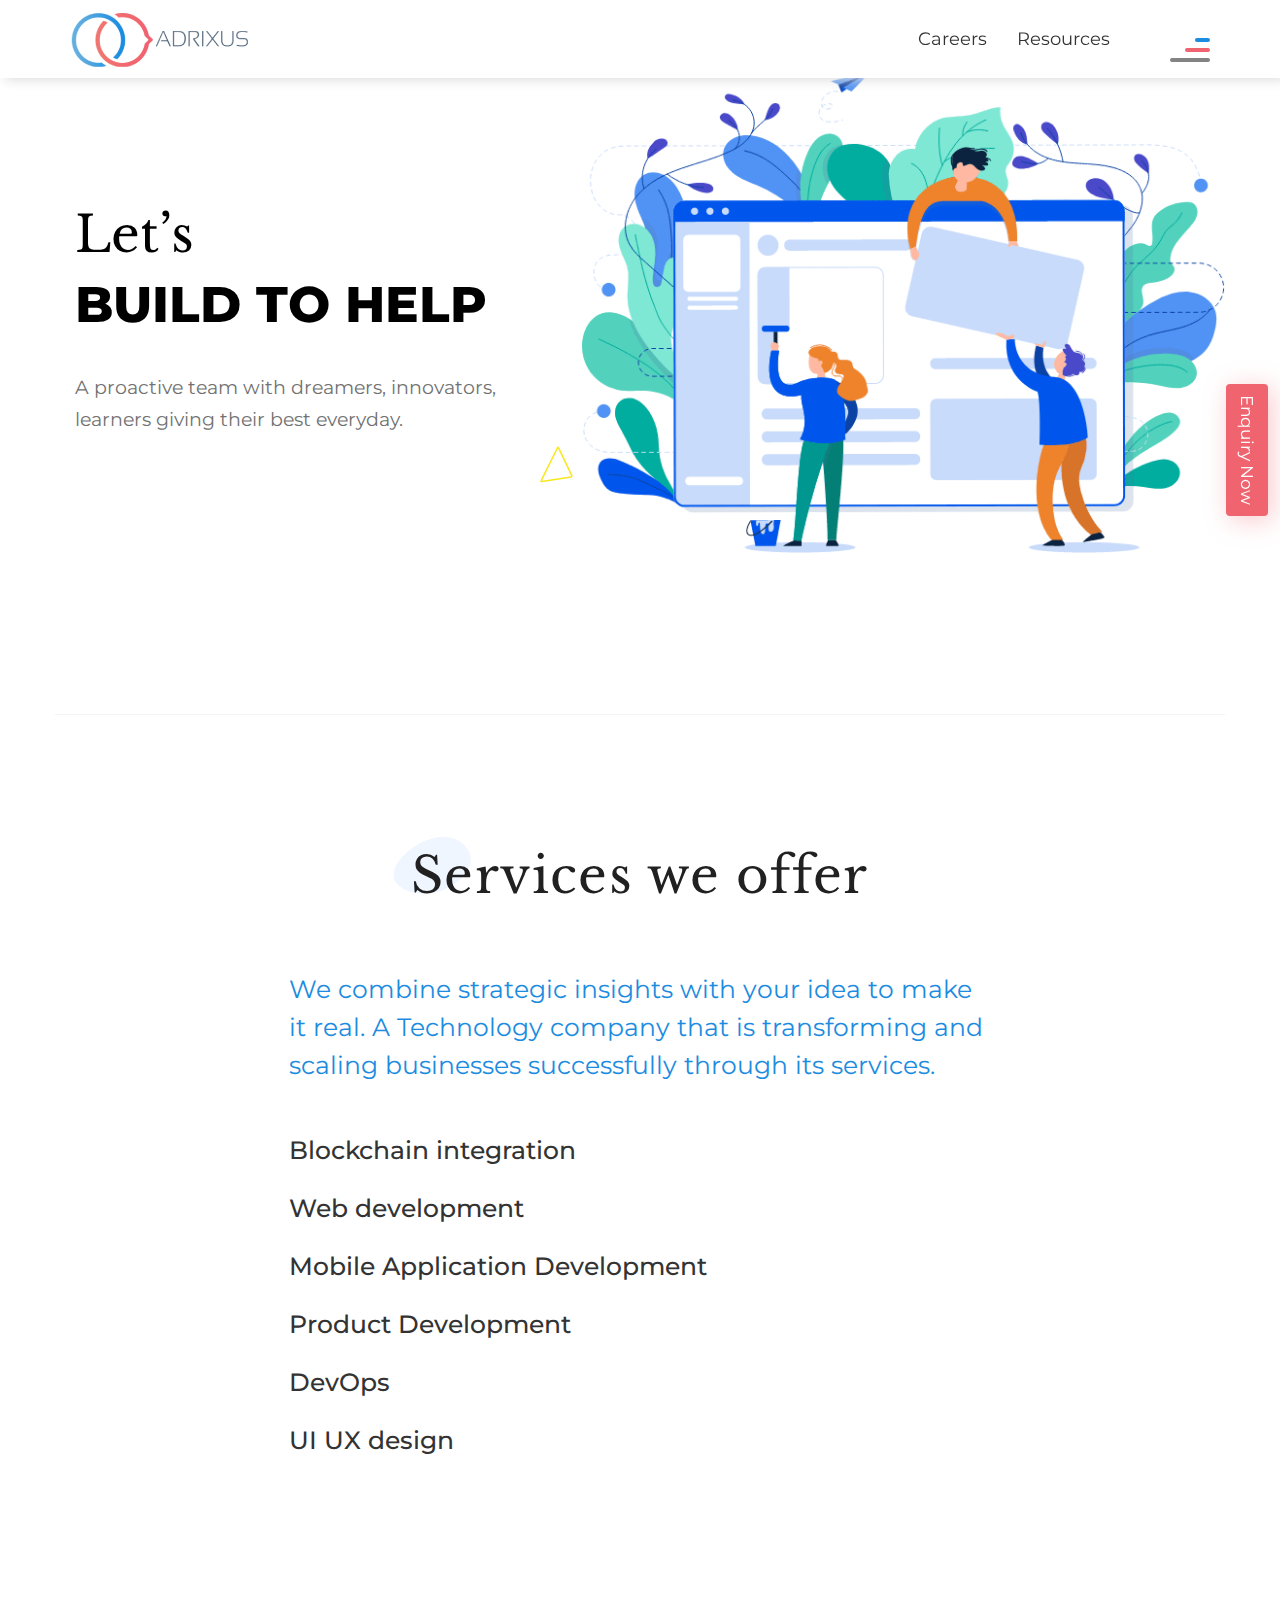
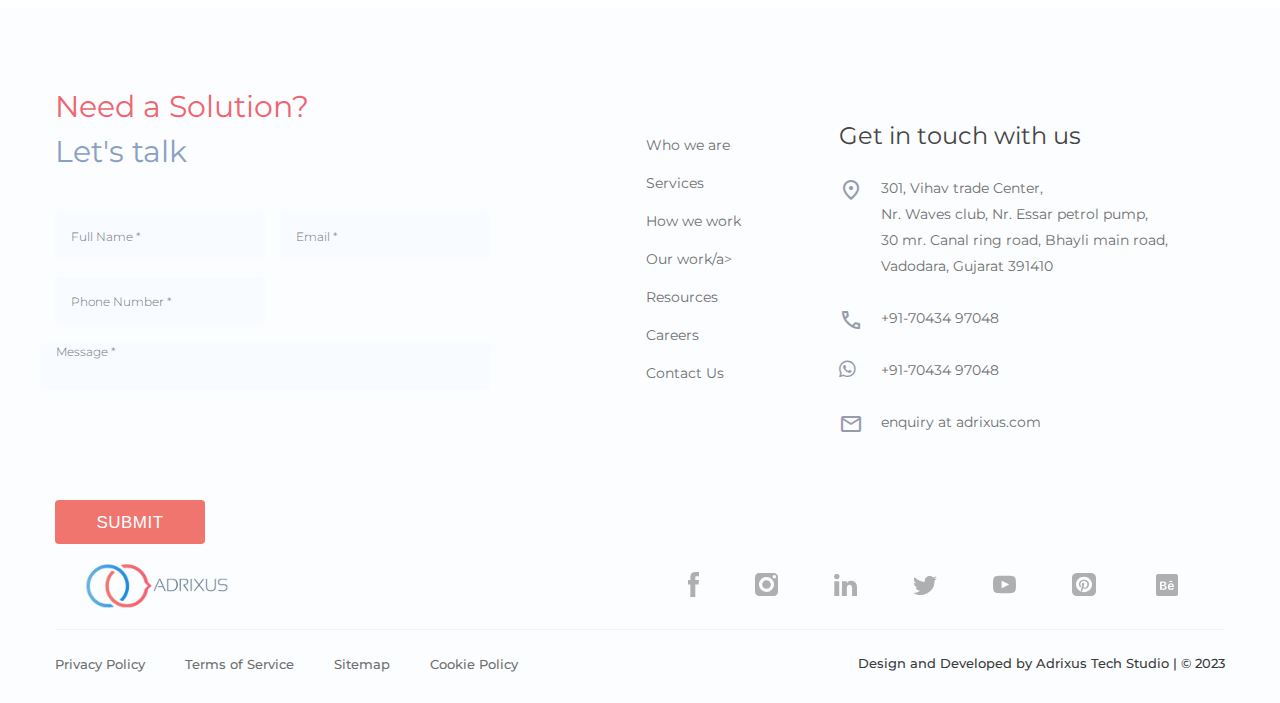
<file: index.html>
<!DOCTYPE html>
<html lang="en">

<head>
    <meta charset="UTF-8">
    <meta name="viewport" content="width=device-width, initial-scale=1.0">
    <title>Adrixus</title>

    <!-- Adrixus Icon -->
    <link rel="Icon" href="images/favicon.ico">

    <!-- CSS File -->
    <link rel="stylesheet" href="style.css">

    <!-- Responsive CSS File -->
    <link rel="stylesheet" href="responsive.css">

    <!-- Google Fonts -->
    <link rel="preconnect" href="https://fonts.googleapis.com">
    <link rel="preconnect" href="https://fonts.gstatic.com" crossorigin>
    <link
        href="https://fonts.googleapis.com/css2?family=Libre+Baskerville:ital,wght@0,400;0,700;1,400&family=Montserrat:ital,wght@0,300;0,400;0,500;0,600;0,700;0,800;0,900;1,300;1,400;1,500;1,600;1,700;1,800&family=Poppins:ital,wght@0,400;0,500;0,600;0,700;0,800;1,500;1,600&display=swap"
        rel="stylesheet">

    <!-- Fonts Google -->
    <link rel="stylesheet" href="https://fonts.googleapis.com/css2?family=Material+Symbols+Outlined:opsz,wght,FILL,GRAD@48,400,1,0" />

    <link rel="stylesheet" href="https://cdnjs.cloudflare.com/ajax/libs/font-awesome/6.4.0/css/all.min.css">

</head>

<body>

    <!-- Header -->
    <header class="header sticky">
        <div class="container">
            <div class="row">
                <div class="logo">
                    <a href="https://adrixus.com/" title="Adrixus" class="logoTag">
                        <img src="images/logo.png" alt="Adrixus">
                    </a>
                </div>
                <div class="header-right">
                    <div class="right-nav">
                        <div class="nav-menu">
                            <ul class="full-nav">
                                <li><a href="https://adrixus.com/careers"
                                        class="frontmanuItem webshowmobhide">Careers</a></li>
                                <li><a href="https://adrixus.com/resources"
                                        class="frontmanuItem webshowmobhide">Resources</a></li>
                            </ul>
                        </div>
                        <nav class="main-navigation">
                            <ul class="pullLeft">
                                <li class="pullLeft">
                                    <div class="menuToggel">
                                        <div class="stick stick-1 close"></div>
                                        <div class="stick stick-2 close"></div>
                                        <div class="stick stick-3 close"></div>
                                    </div>
                                </li>
                            </ul>
                        </nav>
                    </div>
                </div>
            </div>
        </div>
    </header>

    <!-- main Banner Section -->
    <section class="main-banner">
        <!-- <div class="banner-svg">
            <img src="images/image (13).svg" alt="banner-svg" width="1206" height="1195">
        </div> -->
        <div class="container">
            <div class="row">
                <div class="banner-content">
                    <h1><span>Let’s</span>BUILD TO HELP</h1>
                    <p>A proactive team with dreamers, innovators, learners giving their best everyday.</p>
                    <div class="svg">
                        <img src="images/image (2).svg" alt="">
                    </div>
                </div>
                <div class="banner-img">
                    <img src="images/Home_banner_illustrations.png" alt="">
                </div>
            </div>
        </div>
    </section>

    <!-- Service Section -->
    <section class="service-section">
        <div class="container border-top">
            <div class="row">
                <div class="service-offering">
                    <h3><img width="130" src="images/image (1).svg" alt="">Services we offer</h3>
                    <h4>We combine strategic insights with your idea to make it real. A Technology company that is transforming and scaling businesses successfully through its services.</h4>
                    <ul>
                        <li class="service-list">
                            <h2><a href="#">Blockchain integration <span></span></a></h2>
                        </li>
                        <li class="service-list">
                            <h2><a href="#">Web development <span></span></a></h2>
                        </li>
                        <li class="service-list">
                            <h2><a href="#">Mobile Application Development <span></span></a></h2>
                        </li>
                        <li class="service-list">
                            <h2><a href="#">Product Development <span></span></a></h2>
                        </li>
                        <li class="service-list">
                            <h2><a href="#">DevOps <span></span></a></h2>
                        </li>
                        <li class="service-list">
                            <h2><a href="#">UI UX design <span></span></a></h2>
                        </li>
                    </ul>
                </div>
            </div>
        </div>
    </section>

    <!-- Footer Section -->
    <footer class="footer">
        <div class="container">
            <div class="row">
                <div class="contact-form">
                    <h2>Need a Solution?</h2>
                    <h3>Let's talk</h3>
                    <div class="form">
                        <form action="">
                            <div class="form-main">
                                <ul>
                                    <li class="half-li">
                                        <div class="text-box">
                                            <input type="text" class="txt" placeholder="Full Name *" title="Please enter name" name="fname">
                                        </div>
                                    </li>
                                    <li class="half-li">
                                        <div class="text-box">
                                            <input type="text" class="txt" name="email" placeholder="Email *" title="Please enter eamil">
                                        </div>
                                    </li>
                                    <li class="half-li">
                                        <div class="full-text-box">
                                            <input type="text" class="txt" name="phone" title="Please enter phone number" placeholder="Phone Number *">
                                        </div>
                                    </li>
                                    <li class="full-li">
                                        <div class="full-text-box">
                                            <textarea name="message" class="txt" title="Please enter message" placeholder="Message *"></textarea>
                                        </div>
                                    </li>
                                    <li class="full-li">
                                        <div class="full-text-box" data-sitekey="6Ld--LIUAAAAAGmFeasrQIeMFqalPZm0YwT6webB">
                                            <div style="width: 304px; height: 78px;">
                                                <div>
                                                    <iframe title="reCAPTCHA" src="https://www.google.com/recaptcha/api2/anchor?ar=1&amp;k=6Ld--LIUAAAAAGmFeasrQIeMFqalPZm0YwT6webB&amp;co=aHR0cHM6Ly9hZHJpeHVzLmNvbTo0NDM.&amp;hl=en&amp;v=pCoGBhjs9s8EhFOHJFe8cqis&amp;size=normal&amp;cb=g2v942oewno4" width="304" height="78" role="presentation" name="a-8v0tgrywqtg" frameborder="0" scrolling="no" sandbox="allow-forms allow-popups allow-same-origin allow-scripts allow-top-navigation allow-modals allow-popups-to-escape-sandbox">

                                                    </iframe>
                                                </div>
                                                <textarea id="g-recaptcha-response" name="g-recaptcha-response" class="g-recaptcha-response" style="width: 250px; height: 40px; border: 1px solid rgb(193, 193, 193); margin: 10px 25px; padding: 0px; resize: none; display: none;">
                                                </textarea>
                                            </div>
                                            <iframe style="display: none;"></iframe>
                                        </div>
                                    </li>
                                    <li class="half-li">
                                        <div class="text-box">
                                            <input type="submit" class="footer-btn" value="submit" name="submit">
                                        </div>
                                    </li>
                                </ul>
                            </div>
                        </form>
                    </div>
                </div>
                <div class="footer-navbar">
                    <ul>
                        <li>
                            <a href="#">Who we are</a>
                        </li>
                        <li>
                            <a href="#">Services</a>
                        </li>
                        <li>
                            <a href="#">How we work</a>
                        </li>
                        <li>
                            <a href="#">Our work/a>
                        </li>
                        <li>
                            <a href="#">Resources</a>
                        </li>
                        <li>
                            <a href="#">Careers</a>
                        </li>
                        <li>
                            <a href="#">Contact Us</a>
                        </li>
                    </ul>
                </div>
                <div class="footer-contact-info">
                    <h4>Get in touch with us</h4>
                    <div class="coninfo">
                        <span class="material-symbols-outlined icon">location_on</span>
                        <p class="fontMerriweather">301, Vihav trade Center, <br>
                            Nr. Waves club, Nr. Essar petrol pump, <br>
                            30 mr. Canal ring road, Bhayli main road, <br>
                            Vadodara, Gujarat 391410</p>
                    </div>
                    <div class="coninfo">
                        <span class="material-symbols-outlined icon">call</span>
                        <p class="fontMerriweather"><a href="tel:+91-7043497048">+91-70434 97048</a></p>
                    </div>
                    <div class="coninfo">
                        <span><i class="fa-brands fa-whatsapp icon"></i></span>
                        <p class="fontMerriweather"><a href="#">+91-70434 97048</a></p>
                    </div>
                    <div class="coninfo">
                        <span class="material-symbols-outlined icon">mail</span>
                        <p class="fontMerriweather"><a href="#">enquiry at adrixus.com</a></p>
                    </div>
                </div>
            </div>
            <div class="row">
                <div class="footer-logo">
                    <div class="logo">
                        <img src="images/logo.png" alt="">
                    </div>
                </div>
                <div class="social-links">
                    <ul>
                        <li><a href="3"><img src="images/image (3).svg" alt=""></a></li>
                        <li><a href="3"><img src="images/image (4).svg" alt=""></a></li>
                        <li><a href="3"><img src="images/image (5).svg" alt=""></a></li>
                        <li><a href="3"><img src="images/image (6).svg" alt=""></a></li>
                        <li><a href="3"><img src="images/image (7).svg" alt=""></a></li>
                        <li><a href="3"><img src="images/image (8).svg" alt=""></a></li>
                        <li><a href="3"><img src="images/image (9).svg" alt=""></a></li>
                    </ul>
                </div>
            </div>
            <div class="row border-top">
                <div class="copy-right-menu">
                    <ul>
                        <li><a href="#">Privacy Policy</a></li>
                        <li><a href="#">Terms of Service</a></li>
                        <li><a href="#">Sitemap</a></li>
                        <li><a href="#">Cookie Policy</a></li>
                    </ul>
                </div>
                <div class="copy-right-text">
                    <p>Design and Developed by <a href="#">Adrixus Tech Studio</a> | © 2023</p>
                </div>
            </div>
        </div>
    </footer>

    <!-- Enquiry Box -->
    <section class="enquiry-btn">
        <div class="enquiry-inner">
            <a href="#" class="enquiry-btn-main">Enquiry Now</a>
        </div>
    </section>

</body>

</html>
</file>
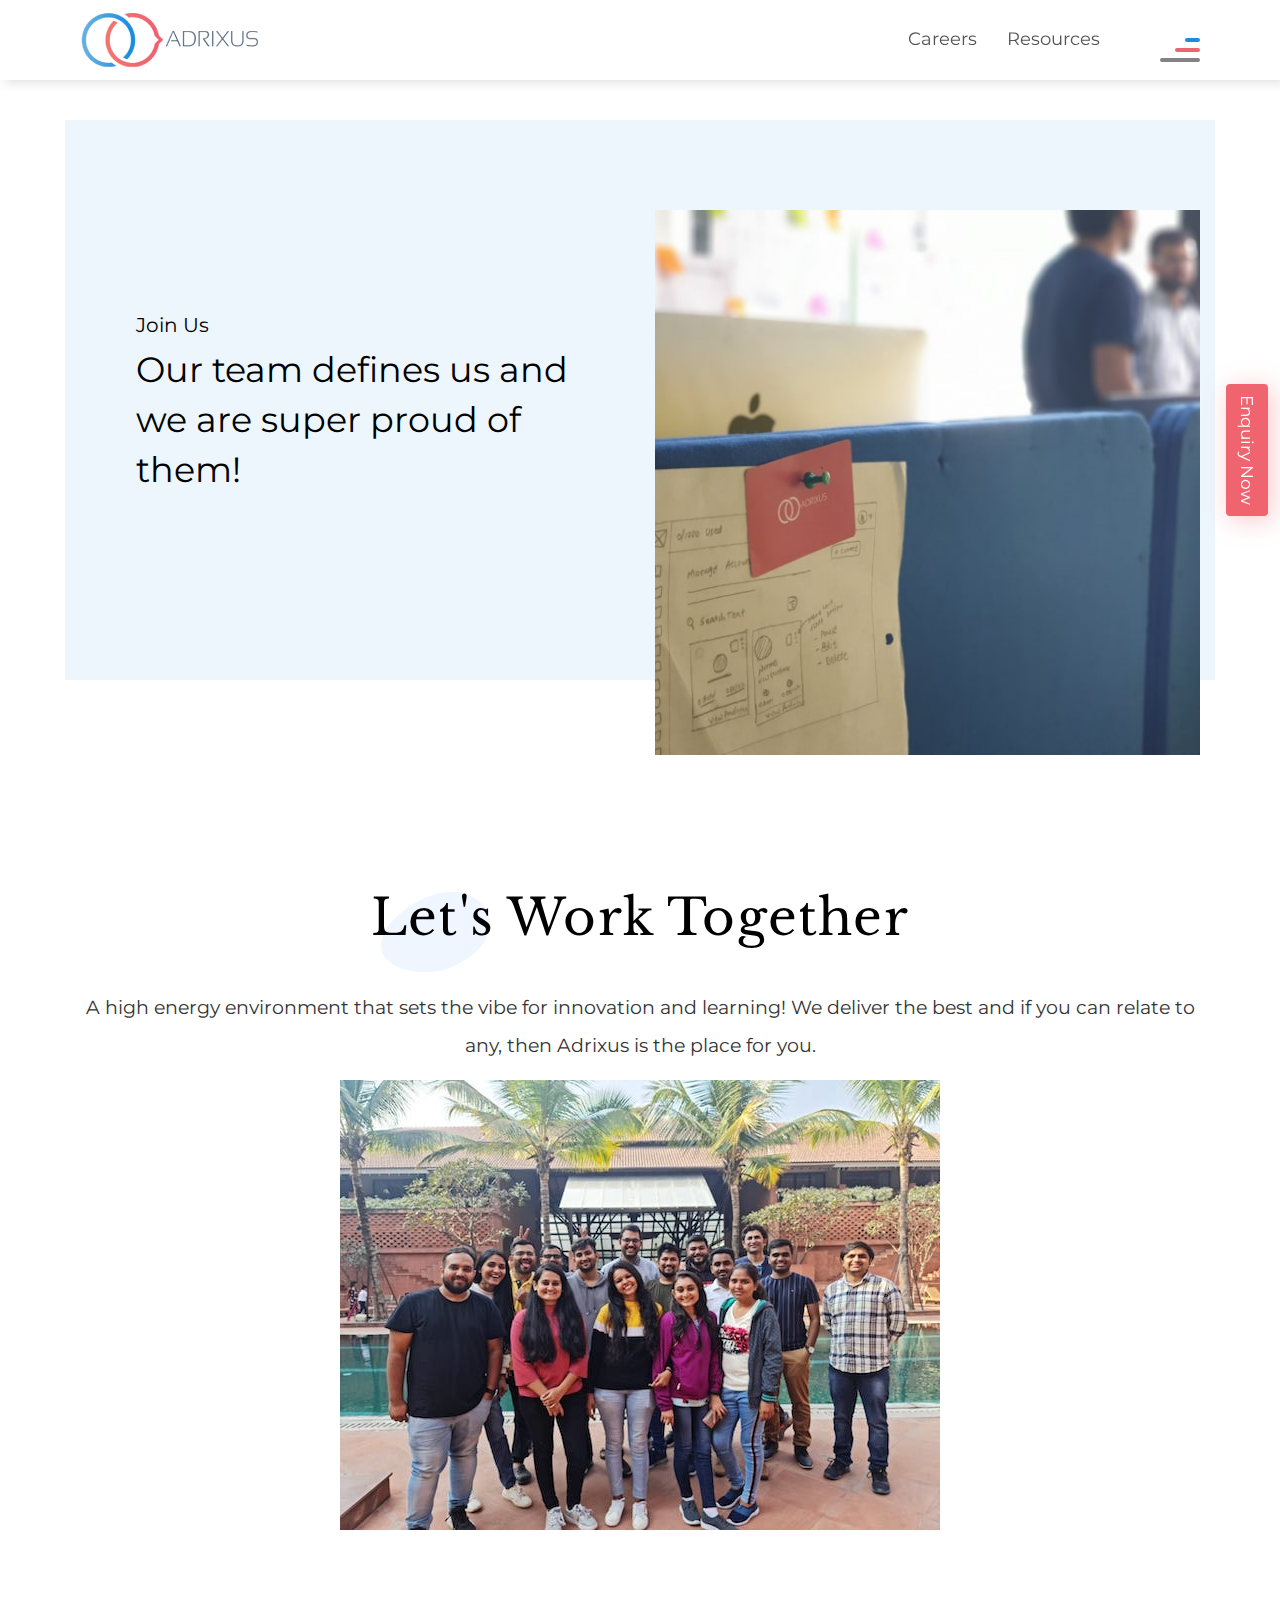
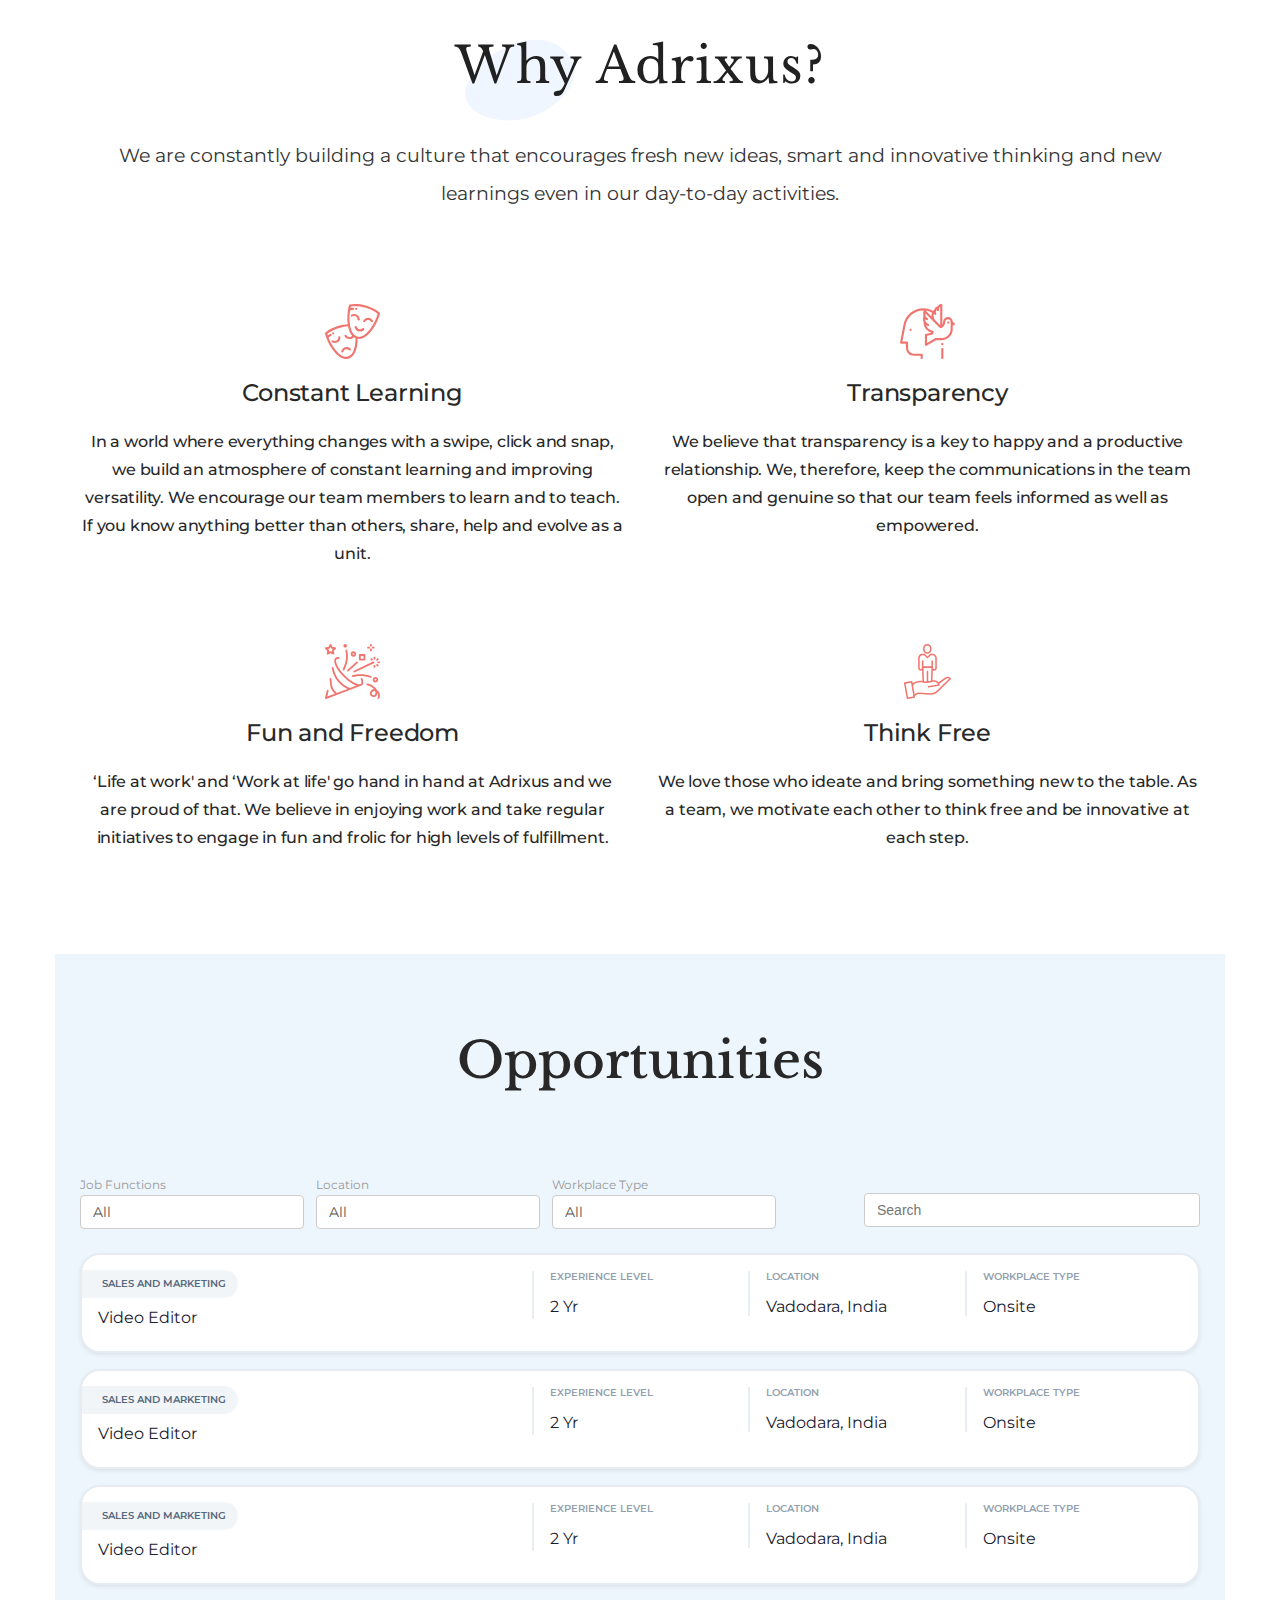
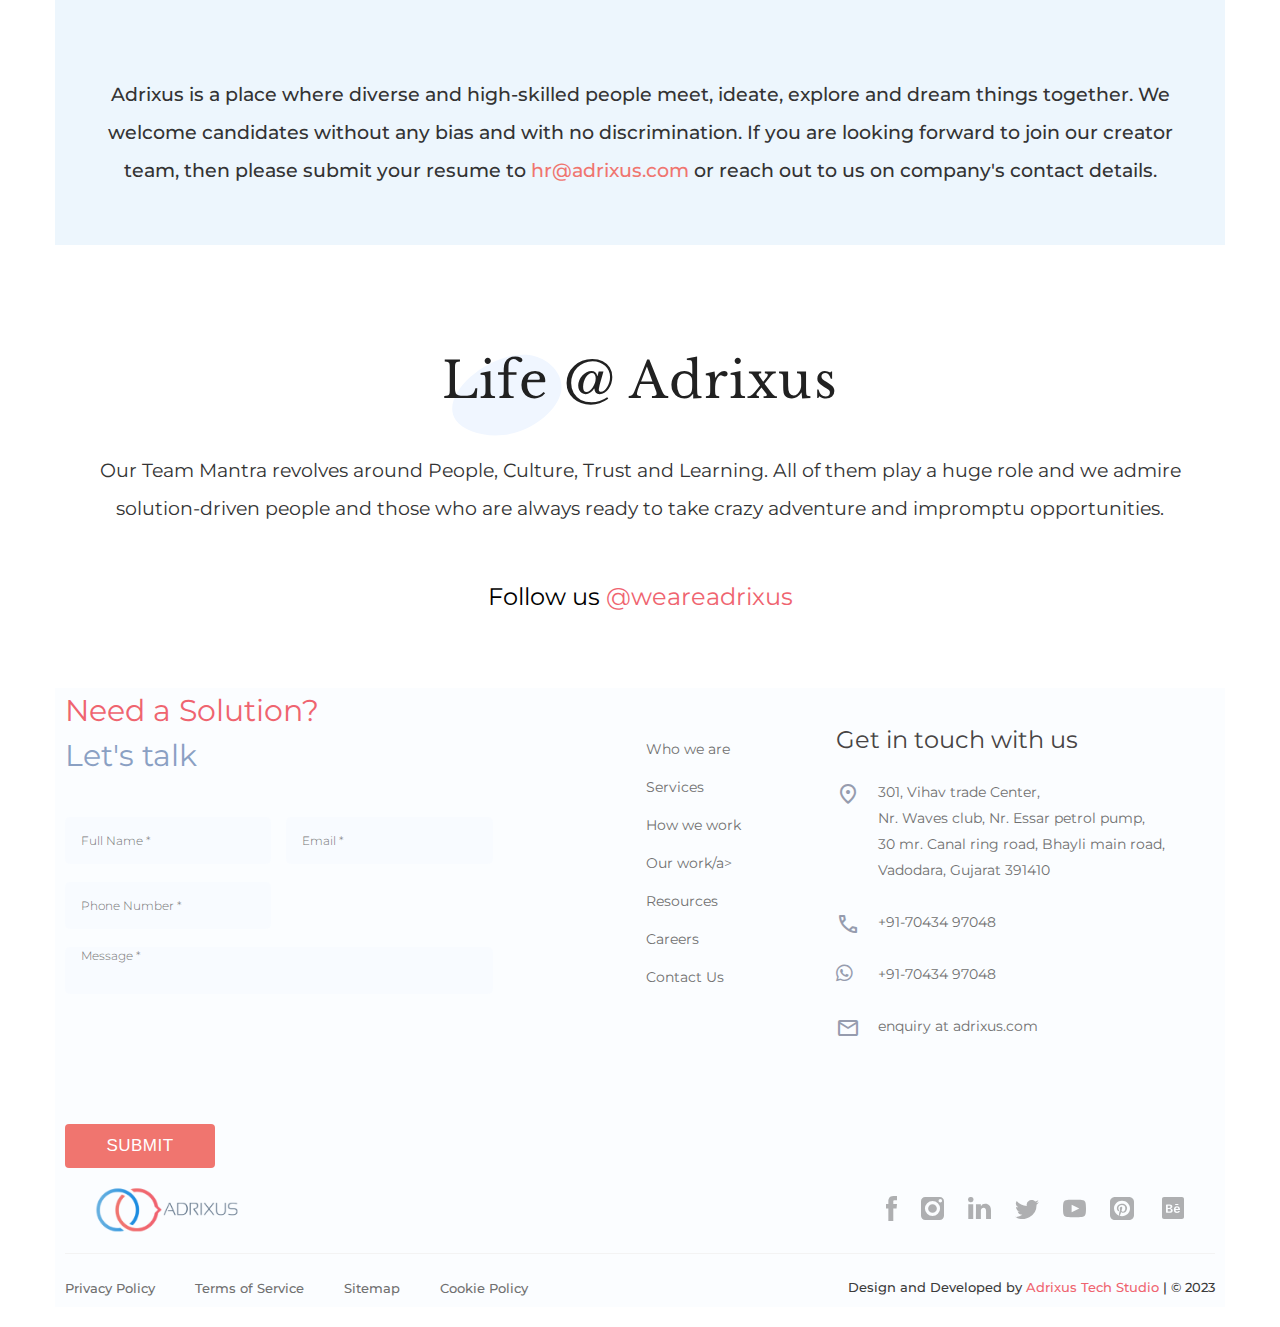
<file: career-index.html>
<!DOCTYPE html>
<html lang="en">

<head>
    <meta charset="UTF-8">
    <meta name="viewport" content="width=device-width, initial-scale=1.0">
    <title>Career - Adrixus</title>

    <!-- Adrixus Icon -->
    <link rel="Icon" href="images/favicon.ico">

    <!-- CSS File -->
    <link rel="stylesheet" href="career-style.css">

    <!-- Responsive CSS File -->
    <link rel="stylesheet" href="responsive.css">

    <!-- Google Fonts -->
    <link rel="preconnect" href="https://fonts.googleapis.com">
    <link rel="preconnect" href="https://fonts.gstatic.com" crossorigin>
    <link
        href="https://fonts.googleapis.com/css2?family=Libre+Baskerville:ital,wght@0,400;0,700;1,400&family=Montserrat:ital,wght@0,300;0,400;0,500;0,600;0,700;0,800;0,900;1,300;1,400;1,500;1,600;1,700;1,800&family=Poppins:ital,wght@0,400;0,500;0,600;0,700;0,800;1,500;1,600&display=swap"
        rel="stylesheet">

    <!-- Fonts Google -->
    <link rel="stylesheet"
        href="https://fonts.googleapis.com/css2?family=Material+Symbols+Outlined:opsz,wght,FILL,GRAD@48,400,1,0" />

    <link rel="stylesheet" href="https://cdnjs.cloudflare.com/ajax/libs/font-awesome/6.4.0/css/all.min.css">

</head>

<body>

    <!-- Header -->
    <header class="header sticky">
        <div class="container">
            <div class="row">
                <div class="logo">
                    <a href="https://adrixus.com/" title="Adrixus" class="logoTag">
                        <img src="images/logo.png" alt="Adrixus">
                    </a>
                </div>
                <div class="header-right">
                    <div class="right-nav">
                        <div class="nav-menu">
                            <ul class="full-nav">
                                <li><a href="https://adrixus.com/careers"
                                        class="frontmanuItem webshowmobhide">Careers</a></li>
                                <li><a href="https://adrixus.com/resources"
                                        class="frontmanuItem webshowmobhide">Resources</a></li>
                            </ul>
                        </div>
                        <nav class="main-navigation">
                            <ul class="pullLeft">
                                <li class="pullLeft">
                                    <div class="menuToggel">
                                        <div class="stick stick-1 close"></div>
                                        <div class="stick stick-2 close"></div>
                                        <div class="stick stick-3 close"></div>
                                    </div>
                                </li>
                            </ul>
                        </nav>
                    </div>
                </div>
            </div>
        </div>
    </header>

    <!-- Banner Section -->
    <section class="career-banner-section">
        <div class="container">
            <div class="row careerbanner">
                <div class="col-50-hide">
                    <div class="career-banner-img img-1">
                        <img src="images/studio.jpg" alt="">
                    </div>
                </div>
                <div class="col-50">
                    <div class="career-banner-text">
                        <p>Join Us</p>
                        <h1>Our team defines us and we are super proud of them!</h1>
                    </div>
                </div>
                <div class="col-50">
                    <div class="career-banner-img img-2">
                        <img src="images/career-banner.jpg" alt="">
                    </div>
                </div>
            </div>
        </div>
    </section>

    <!-- Banefits Section -->
    <section class="banefits-section">
        <div class="container">
            <div class="row">
                <div class="col-100">
                    <div class="heading-text1">
                        <div class="svg">
                            <img src="images/image (1).svg" width="129px" height="102px" alt="">
                        </div>
                        <h2>Let's Work Together</h2>
                    </div>
                    <p>A high energy environment that sets the vibe for innovation and learning! We deliver the best and
                        if you can relate to any, then Adrixus is the place for you.</p>
                    <div class="images-slideshow">
                        <div class="image fade">
                            <img src="images/Adrixus-life-11.jpeg" alt="Mountain Top">
                        </div>
                    </div>
                    <div class="heading-text2">
                        <div class="svg">
                            <img src="images/image (1).svg" width="129px" height="102px" alt="">
                        </div>
                        <h2>Why Adrixus?</h2>
                    </div>
                    <p>We are constantly building a culture that encourages fresh new ideas, smart and innovative
                        thinking and new learnings even in our day-to-day activities.</p>
                </div>
            </div>

            <!-- Banefits Box -->
            <div class="row banefitscol">
                <div class="banefit-col-50">
                    <div class="banefit-col-box">
                        <div class="banefit-col-box-img">
                            <img src="images/masks.svg" alt="">
                        </div>
                        <div class="banefit-col-box-content">
                            <h3>Constant Learning</h3>
                            <p>In a world where everything changes with a swipe, click and snap, we build an atmosphere
                                of constant learning and improving versatility. We encourage our team members to learn
                                and to teach. If you know anything better than others, share, help and evolve as a unit.
                            </p>
                        </div>
                    </div>
                </div>
                <div class="banefit-col-50">
                    <div class="banefit-col-box">
                        <div class="banefit-col-box-img">
                            <img src="images/culture.svg" alt="">
                        </div>
                        <div class="banefit-col-box-content">
                            <h3>Transparency</h3>
                            <p>We believe that transparency is a key to happy and a productive relationship. We,
                                therefore, keep the communications in the team open and genuine so that our team feels
                                informed as well as empowered.</p>
                        </div>
                    </div>
                </div>
                <div class="banefit-col-50">
                    <div class="banefit-col-box">
                        <div class="banefit-col-box-img">
                            <img src="images/fun.svg" alt="">
                        </div>
                        <div class="banefit-col-box-content">
                            <h3>Fun and Freedom</h3>
                            <p>‘Life at work' and ‘Work at life' go hand in hand at Adrixus and we are proud of that. We
                                believe in enjoying work and take regular initiatives to engage in fun and frolic for
                                high levels of fulfillment.</p>
                        </div>
                    </div>
                </div>
                <div class="banefit-col-50">
                    <div class="banefit-col-box">
                        <div class="banefit-col-box-img">
                            <img src="images/entrepreneur.svg" alt="">
                        </div>
                        <div class="banefit-col-box-content">
                            <h3>Think Free</h3>
                            <p>We love those who ideate and bring something new to the table. As a team, we motivate
                                each other to think free and be innovative at each step.</p>
                        </div>
                    </div>
                </div>
            </div>
        </div>
    </section>


    <!-- Opportunities Section -->
    <section class="opportunities">
        <div class="container opportunities-bg">
            <div class="row">
                <div class="opportunities-heading">
                    <h2>Opportunities</h2>
                </div>
            </div>
            <div class="row">
                <div class="jobs-content">
                    <div class="clearfix">
                        <div class="ph-select">
                            <label for="ph-job-function">Job Functions</label>
                            <select name="" id="" class="form-control">
                                <option value="all" selected>All</option>
                                <option value="17278">Development</option>
                                <option value="17279">Sales and Marketing</option>
                            </select>
                        </div>
                        <div class="ph-select">
                            <label for="ph-job-function">Location</label>
                            <select name="" id="" class="form-control">
                                <option value="all" selected>All</option>
                                <option value="6094">Vadodara, India</option>
                            </select>
                        </div>
                        <div class="ph-select">
                            <label for="ph-workplace-type-filter">Workplace Type</label>
                            <select class="form-control">
                                <option value="all" selected>All</option>
                                <option value="ONSITE">Onsite</option>
                            </select>
                        </div>
                        <div class="ph-search">
                            <input type="text" class="form-control" name="job-search" placeholder="Search"
                                maxlength="100">
                        </div>
                    </div>
                    <div class="job-list">
                        <ul>
                            <li>
                                <a href="#">
                                    <div class="div-box-1">
                                        <p>Sales and Marketing</p>
                                        <h3>Video Editor</h3>
                                    </div>
                                    <div class="div-box-2 line">
                                        <p>Experience level</p>
                                        <h3>2 Yr</h3>
                                    </div>
                                    <div class="div-box-3 line">
                                        <p>Location</p>
                                        <h3>Vadodara, India</h3>
                                    </div>
                                    <div class="div-box-4 line">
                                        <p>Workplace Type</p>
                                        <h3>Onsite</h3>
                                    </div>
                                </a>
                            </li>
                            <li>
                                <a href="#">
                                    <div class="div-box-1">
                                        <p>Sales and Marketing</p>
                                        <h3>Video Editor</h3>
                                    </div>
                                    <div class="div-box-2 line">
                                        <p>Experience level</p>
                                        <h3>2 Yr</h3>
                                    </div>
                                    <div class="div-box-3 line">
                                        <p>Location</p>
                                        <h3>Vadodara, India</h3>
                                    </div>
                                    <div class="div-box-4 line">
                                        <p>Workplace Type</p>
                                        <h3>Onsite</h3>
                                    </div>
                                </a>
                            </li>
                            <li>
                                <a href="#">
                                    <div class="div-box-1">
                                        <p>Sales and Marketing</p>
                                        <h3>Video Editor</h3>
                                    </div>
                                    <div class="div-box-2 line">
                                        <p>Experience level</p>
                                        <h3>2 Yr</h3>
                                    </div>
                                    <div class="div-box-3 line">
                                        <p>Location</p>
                                        <h3>Vadodara, India</h3>
                                    </div>
                                    <div class="div-box-4 line">
                                        <p>Workplace Type</p>
                                        <h3>Onsite</h3>
                                    </div>
                                </a>
                            </li>
                        </ul>
                    </div>
                </div>
            </div>
            <div class="opportunities-content">
                <p>Adrixus is a place where diverse and high-skilled people
                    meet, ideate, explore and dream things together. We welcome candidates without any bias and with
                    no discrimination. If you are looking forward to join our creator team, then please submit your
                    resume to <a href="mailto:hr@adrixus.com">hr@adrixus.com</a> or reach out to us
                    on company's contact details.
                </p>
            </div>

        </div>
    </section>

    <section class="">
        <div class="container">
            <div class="row">
                <div class="col-100">
                    <div class="heading-text2">
                        <div class="svg">
                            <img src="images/image (1).svg" width="129px" height="102px" alt="">
                        </div>
                        <h2>Life @ Adrixus</h2>
                    </div>
                    <p>Our Team Mantra revolves around People, Culture, Trust and Learning. All of them play a huge role
                        and we admire solution-driven people and those who are always ready to take crazy adventure and
                        impromptu opportunities. </p>
                        <h4>Follow us <a href="https://www.instagram.com/weareadrixus">@weareadrixus</a></h4>
                </div>
            </div>
        </div>
    </section>

    <!-- Footer Section -->
    <footer class="footer">
        <div class="container footer-bg">
            <div class="row">
                <div class="contact-form">
                    <h2>Need a Solution?</h2>
                    <h3>Let's talk</h3>
                    <div class="form">
                        <form action="">
                            <div class="form-main">
                                <ul>
                                    <li class="half-li">
                                        <div class="text-box">
                                            <input type="text" class="txt" placeholder="Full Name *"
                                                title="Please enter name" name="fname">
                                        </div>
                                    </li>
                                    <li class="half-li">
                                        <div class="text-box">
                                            <input type="text" class="txt" name="email" placeholder="Email *"
                                                title="Please enter eamil">
                                        </div>
                                    </li>
                                    <li class="half-li">
                                        <div class="full-text-box">
                                            <input type="text" class="txt" name="phone"
                                                title="Please enter phone number" placeholder="Phone Number *">
                                        </div>
                                    </li>
                                    <li class="full-li">
                                        <div class="full-text-box">
                                            <textarea name="message" class="txt" title="Please enter message"
                                                placeholder="Message *"></textarea>
                                        </div>
                                    </li>
                                    <li class="full-li">
                                        <div class="full-text-box"
                                            data-sitekey="6Ld--LIUAAAAAGmFeasrQIeMFqalPZm0YwT6webB">
                                            <div style="width: 304px; height: 78px;">
                                                <div>
                                                    <iframe title="reCAPTCHA"
                                                        src="https://www.google.com/recaptcha/api2/anchor?ar=1&amp;k=6Ld--LIUAAAAAGmFeasrQIeMFqalPZm0YwT6webB&amp;co=aHR0cHM6Ly9hZHJpeHVzLmNvbTo0NDM.&amp;hl=en&amp;v=pCoGBhjs9s8EhFOHJFe8cqis&amp;size=normal&amp;cb=g2v942oewno4"
                                                        width="304" height="78" role="presentation" name="a-8v0tgrywqtg"
                                                        frameborder="0" scrolling="no"
                                                        sandbox="allow-forms allow-popups allow-same-origin allow-scripts allow-top-navigation allow-modals allow-popups-to-escape-sandbox">

                                                    </iframe>
                                                </div>
                                                <textarea id="g-recaptcha-response" name="g-recaptcha-response"
                                                    class="g-recaptcha-response"
                                                    style="width: 250px; height: 40px; border: 1px solid rgb(193, 193, 193); margin: 10px 25px; padding: 0px; resize: none; display: none;">
                                                </textarea>
                                            </div>
                                            <iframe style="display: none;"></iframe>
                                        </div>
                                    </li>
                                    <li class="half-li">
                                        <div class="text-box">
                                            <input type="submit" class="footer-btn" value="submit" name="submit">
                                        </div>
                                    </li>
                                </ul>
                            </div>
                        </form>
                    </div>
                </div>
                <div class="footer-navbar">
                    <ul>
                        <li>
                            <a href="#">Who we are</a>
                        </li>
                        <li>
                            <a href="#">Services</a>
                        </li>
                        <li>
                            <a href="#">How we work</a>
                        </li>
                        <li>
                            <a href="#">Our work/a>
                        </li>
                        <li>
                            <a href="#">Resources</a>
                        </li>
                        <li>
                            <a href="#">Careers</a>
                        </li>
                        <li>
                            <a href="#">Contact Us</a>
                        </li>
                    </ul>
                </div>
                <div class="footer-contact-info">
                    <h4>Get in touch with us</h4>
                    <div class="coninfo">
                        <span class="material-symbols-outlined icon">location_on</span>
                        <p class="fontMerriweather">301, Vihav trade Center, <br>
                            Nr. Waves club, Nr. Essar petrol pump, <br>
                            30 mr. Canal ring road, Bhayli main road, <br>
                            Vadodara, Gujarat 391410</p>
                    </div>
                    <div class="coninfo">
                        <span class="material-symbols-outlined icon">call</span>
                        <p class="fontMerriweather"><a href="tel:+91-7043497048">+91-70434 97048</a></p>
                    </div>
                    <div class="coninfo">
                        <span><i class="fa-brands fa-whatsapp icon"></i></span>
                        <p class="fontMerriweather"><a href="#">+91-70434 97048</a></p>
                    </div>
                    <div class="coninfo">
                        <span class="material-symbols-outlined icon">mail</span>
                        <p class="fontMerriweather"><a href="#">enquiry at adrixus.com</a></p>
                    </div>
                </div>
            </div>
            <div class="row">
                <div class="footer-logo">
                    <div class="logo">
                        <img src="images/logo.png" alt="">
                    </div>
                </div>
                <div class="social-links">
                    <ul>
                        <li><a href="3"><img src="images/image (3).svg" alt=""></a></li>
                        <li><a href="3"><img src="images/image (4).svg" alt=""></a></li>
                        <li><a href="3"><img src="images/image (5).svg" alt=""></a></li>
                        <li><a href="3"><img src="images/image (6).svg" alt=""></a></li>
                        <li><a href="3"><img src="images/image (7).svg" alt=""></a></li>
                        <li><a href="3"><img src="images/image (8).svg" alt=""></a></li>
                        <li><a href="3"><img src="images/image (9).svg" alt=""></a></li>
                    </ul>
                </div>
            </div>
            <div class="row border-top">
                <div class="copy-right-menu">
                    <ul>
                        <li><a href="#">Privacy Policy</a></li>
                        <li><a href="#">Terms of Service</a></li>
                        <li><a href="#">Sitemap</a></li>
                        <li><a href="#">Cookie Policy</a></li>
                    </ul>
                </div>
                <div class="copy-right-text">
                    <p>Design and Developed by <a href="https://adrixus.com">Adrixus Tech Studio</a> | © 2023</p>
                </div>
            </div>
        </div>
    </footer>

    <!-- Enquiry Box -->
    <section class="enquiry-btn">
        <div class="enquiry-inner">
            <a href="#" class="enquiry-btn-main">Enquiry Now</a>
        </div>
    </section>

</body>

</html>
</file>
<file: style.css>
* {
    box-sizing: border-box;
    margin: 0;
    padding: 0;
}

body {
    margin: 0;
    padding: 0;
    font-family: Montserrat,sans-serif;
}

body {
    overflow-x: hidden;
    font: 400 18px/20px Montserrat,sans-serif
}

h1,h2,h3,h4,h5,h6,td,th {
    font-weight: 400
}

a {
    text-decoration: none;
    color: #333
}

.clear {
    clear: both
}

img {
    max-width: 100%;
    vertical-align: middle;
    border: none;
    max-height: 100%;
    border-radius: 0
}

article,aside,details,figcaption,figure,footer,header,hgroup,menu,nav,section {
    display: block;
    margin: 0;
    padding: 0
}

button,input,select,textarea {
    resize: none;
    border: 0;
    -moz-border-radius: 0;
    -ms-border-radius: 0;
    -o-border-radius: 0;
    border-radius: 0;
    -webkit-border-radius: 0;
    -webkit-appearance: none;
    -moz-appearance: none;
    -ms-appearance: none;
    -o-appearance: none;
    appearance: none
}

input[type=submit],select {
    cursor: pointer
}

table {
    border-collapse: separate;
    border-spacing: 0
}

body {
    overflow-x: hidden;
    font: 400 18px/20px Montserrat,sans-serif
}

li,ul {
    list-style: none
}

ul {
    margin: 0 0;
    padding: 0 0
}

a:hover {
    text-decoration: none
}
a
,a:active,a:focus,a:hover {
    text-decoration: none
}

:after,:before {
    -webkit-box-sizing: border-box;
    -moz-box-sizing: border-box;
    box-sizing: border-box
}

.border-top {
    border-top: 1px solid #f3f3f3;
}

.container {
    max-width: 1170px;
    margin: 0 auto;
    padding: 0 15px;
}

.row {
    display: flex;
    flex-wrap: wrap;
    margin: 0 -15px;
}

/* Header */
.header {
    display: block;
    margin: 0;
    padding: 0;
    transition: .4s ease-in-out;
}

.sticky {
    position: fixed;
    width: 100%;
    top: 0;
    z-index: 9999;
    background-color: #fff;
    box-shadow: 5px 2px 11px #ddd;
    transition: .4s ease-in-out;
    overflow: hidden;
}

.logo {
    width: 25%;
    padding: 0 15px;
}

.logo .logoTag {
    display: inline-block;
    vertical-align: top;
    margin: 10px 0 0;
    max-width: 180px;
}

.header-right {
    width: 75%;
    padding: 0 15px;
}

.right-nav {
    display: flex;
    align-items: center;
    float: right;
}

.full-nav {
    display: flex;
    align-items: center;
    margin-right: 30px;
}

.full-nav li {
    margin-right: 30px;
}

.full-nav li a {
    display: block;
    text-transform: capitalize;
}

.full-nav li a:hover {
    color: #ef646f;
}

.main-navigation {
    padding-top: 40px;
    float: left;
}

.pullLeft {
    float: left;
}

.main-navigation>ul>li {
    position: relative;
    display: inline-block;
}

.main-navigation ul .menuToggel {
    width: 40px;
    height: 40px;
    position: relative;
    display: flex;
    flex-direction: column;
    align-items: center;
    justify-content: center;
    margin: auto;
    cursor: pointer;
    margin-top: -2px;
    z-index: 9999;
}

.stick {
    width: 40px;
    height: 4px;
    border-radius: 4px;
    margin-bottom: 5px;
    background-color: #707070;
    display: inline-block;
    position: absolute;
    right: 0;
    opacity: 1;
}

.stick-1 {
    width: 15px;
    top: 0;
    background-color: #1c8ce0;
}

.stick-2 {
    width: 25px;
    top: 10px;
    background-color: #ef646f;
}

.stick-3 {
    top: 20px;
    background-color: #838383;
}

/* Main Banner */
.main-banner {
    max-width: 1440px;
    margin: 0 auto;
}

.banner-svg {
    position: absolute;
    z-index: -1;
    width: 100%;
    right: -40%;
    top: -380px;
    overflow: hidden;
}

.banner-content {
    position: relative;
    padding-top: 200px;
    padding-bottom: 270px;
    width: 45%;
    padding-left: 20px;
    padding-right: 25px;
}

.banner-content h1 {
    font-size: 50px;
    line-height: 70px;
    font-weight: 800;
    color: #000;
    font-family: Montserrat,sans-serif;
}

.banner-content h1 span {
    font-weight: 300;
    display: block;
    font-family: 'Libre Baskerville',serif;
}

.banner-content p {
    font-size: 19px;
    line-height: 32px;
    color: #717171;
    position: relative;
    padding-top: 32px;
}

.banner-content .svg {
    margin-top: 8px;
}

.banner-content .svg img {
    position: absolute;
    right: 0;
    color: #9b9b9b;
}

.banner-img {
    width: 55%;
    padding-top: 72px;
}


/* Service Section */
.service-section {
    padding-bottom: 125px;
    position: relative;
}

.service-offering {
    width: 60%;
    padding-top: 125px;
    margin: 0 auto;
}

.service-offering h3 {
    font-size: 50px;
    line-height: 72px;
    letter-spacing: 1.2px;
    font-weight: 300;
    z-index: 9;
    position: relative;
    width: fit-content;
    margin: 0 auto;
    font-family: 'Libre Baskerville',serif;
    color: #222121;
}

.service-offering h3 img {
    position: absolute;
    z-index: -1;
    left: 0;
    top: -14%;
    margin: 0 auto;
    text-align: center;
    margin-left: -44px;
    
}

.service-offering h4 {
    font-size: 25px;
    line-height: 38px;
    font-weight: 400;
    color: #1c8ce0;
    padding-top: 58px;
    padding-bottom: 51px;
    padding: 58px 5px 51px 0px;
    font-family: Montserrat,sans-serif;
}

.service-list {
    font-family: Montserrat;
    font-size: 25px;
    line-height: 30px;
    font-weight: 500;
    padding-bottom: 28px;
}

.service-list h2 {
    font-size: inherit;
    font-weight: inherit;
}

.service-list h2 a:hover {
    color: #ef646f;
    border-bottom: 2px solid #ef646f;
}


/* Footer Section */
.footer {
    background-color: #f0f6ff40;
    padding-top: 76px;
    padding-bottom: 20px;
}

.contact-form {
    width: 50%;
}

.contact-form h2 {
    font-size: 30px;
    line-height: 45px;
    color: #ef646f;
}

.contact-form h3 {
    font-size: 30px;
    line-height: 45px;
    color: #8aa0c3;
}

.contact-form .form {
    width: 75%;
    min-height: 1px;
    padding: 0 15px;
}

.contact-form form {
    padding-top: 39px;
}

.form-main ul {
    margin: 0 -30px;
    text-align: left;
    display: flex;
    flex-wrap: wrap;
}

.form-main li {
    float: left;
    margin-bottom: 8px;
}

.half-li {
    width: 48%;
    height: auto;
    float: left;
    padding: 0 0 10px 15px;
}

.footer .txt {
    color: #707070;
    padding-left: 15px;
    border: 1px solid transparent;
    position: relative;
    z-index: 1;
    font: 300 18px/22px Montserrat,sans-serif;
    height: 47px;
    border-radius: 5px;
    background-color: rgba(245,250,255,.53);
    width: 100%;
}

.footer .txt {
    font-size: 12px;
    line-height: 15px;
    align-items: center;
}

.full-li{
    width: 96%;
}

.footer .footer-btn {
    min-width: 150px;
    min-height: 44px;
    border-radius: 4px;
    color: #fff;
    font-size: 17px;
    line-height: 25px;
    text-transform: uppercase;
    font-weight: 500;
    margin-top: 12px;
    letter-spacing: .5px;
    transition: all .2s ease;
    background: #f0756f;
}

.footer .footer-btn:hover {
    background: #fff;
    color: #f0756f;
    border: 1px solid #f0756f;
}


.footer-navbar {
    width: 16%;
    padding-top: 42px;
}

.footer-navbar li a {
    font-size: 14px;
    line-height: 38px;
    color: #707070;
    transition: .3s ease-in-out;
}

.footer-contact-info {
    width: 33%;
    padding-top: 42px;
}

.footer-contact-info h4 {
    padding-bottom: 26px;
    font-size: 24px;
    color: #474444;
}

.coninfo {
    display: block;
    vertical-align: middle;
    margin-bottom: 20px;
    padding-left: 42px;
    position: relative;
}

.icon { 
    position: absolute;
    left: 0;
    top: 6px;
    font-size: 1.1875rem;
    color: #969cae;
}

.coninfo p, p a {
    font-size: 14px;
    line-height: 26px;
    color: #707070;
    padding: 3px 0;
    transition: .3s ease-in-out;
}

.fa-brands {
    font-weight: 900;
    font-family: "Font Awesome 5 Brands";   
}

.footer-logo {
    width: 50%;
    padding: 0 15px;
}

.footer .logo img {
    max-width: 144px;
}

.social-links {
    width: 50%;
    padding: 0 15px;
}

.social-links ul {
    min-height: 45px;
    align-items: center;
    display: flex;
    float: right;
}

.social-links ul li {
    padding: 0 28px;
    display: inline-block;
}

.social-links ul li a img {
    opacity: 0.3;
}

.footer .border-top {
    margin-top: 20px;
}

.footer .row {
    justify-content: space-between;
}

.copy-right-menu ul {
    display: flex;
    justify-content: flex-start;
    margin-top: 15px;
    flex-wrap: wrap;
}

.copy-right-menu ul li {
    padding: 0 20px;
}

.copy-right-menu ul li:first-child {
    padding: 0 20px 0 0;
}

.copy-right-menu ul li a {
    font-size: 13px;
    font-weight: 500;
    line-height: 38px;
    color: #707070;
}

.copy-right-menu ul li a:hover {
    color: #f0756f;
}

.copy-right-text {
    margin: 0 0 0 auto;
    padding-top: 20px;
}

.copy-right-text p {
    margin: 0 auto;
    font-size: 13px;
    font-weight: 500;
    color: #3b3b3b;
}

.copy-right-text p a {
    color: #3b3b3b;
    font-size: 13px;
}


/* Enquiry */
.enquiry-btn {
    top: 0;
    right: 0;
    position: fixed;
    background: transparent;
    height: 100vh;
    display: flex;
    align-items: center;
    justify-content: center;
    z-index: 70;
    width: 67px;
    box-shadow: none;
}

.enquiry-inner {
    width: 100%;
    display: flex;
    justify-content: center;
}

.enquiry-btn-main {
    writing-mode: vertical-lr;
    box-shadow: 4px 4px 26px 0 rgba(240,102,111,.36);
    background-color: #ef646f;
    color: #fff;
    font-size: 17px;
    line-height: 20px;
    border: 1px solid transparent;
    transition: .6s all;
    padding: 10px;
    border-radius: 4px;
}

.enquiry-btn-main:hover {
    background-color: #fff;
    color: #ef646f;
}
</file>
<file: responsive.css>
/* 1024px */
@media (max-width: 1024px) {
    .banner-svg {
        display: none;
    }

    .banner-content {
        padding: 120px 15px 150px;
        width: 40%;
    }

    .banner-img {
        width: 60%;
    }

    /* Footer */
    .footer .container {
        max-width: 960px;
    }
}

/* 768px */
@media (max-width: 768px) {
    .main-banner .row {
        flex-direction: column-reverse;
    }

    .banner-content {
        padding-top: 40px;
        padding-bottom: 70px;
        width: 100%;
        padding-left: 40px;
        padding-right: 40px;
    }

    .banner-img {
        width: 100%;
        padding-top: 90px;
        text-align: center;
    }

    /* Service Section */
    .service-offering {
        width: 90%;
        padding-top: 80px;
    }

    /* Footer */
    .footer .container {
        max-width: 720px;
    }

    .footer-contact-info h4 {
        font-size: 20px;
    }

    .copy-right-text {
        margin: 0 auto;
    }
}

/* footer */
@media (max-width: 642px) {
    .contact-form {
        width: 100%;
        margin-left: 16px;
    }

    .footer-navbar {
        width: 100%;
        margin-left: 16px;
    }

    .footer-contact-info {
        width: 100%;
        margin-left: 16px;
    }

    

    .half-li {
        width: 100%;
    }

    .copy-right-menu ul li:first-child {
        padding: 0 20px;
    }

    .social-links {
        width: 100%;
        margin: 0 auto;
    }

    .social-links ul li {
        justify-content: space-between;
    }
}

/* 425px */
@media (max-width: 425px) {
    .enquiry-btn {
        display: none;
    }

    .nav-menu {
        display: none;
    }

    .logo {
        width: 50%;
        padding: 0 15px;
    }

    .header-right {
        width: 50%;
    }

    .banner-content {
        width: 100%;
        padding-left: 30px;
        padding-right: 15px;
    }

    .main-navigation {
        padding-top: 24px;
    }

    /* Service Section */
    .service-offering h3 {
        font-size: 30px;
        margin: 55px 0;
    }

    .service-offering h4 {
        font-size: 18px;
        line-height: 30px;
        padding-top: 0;
    }

    .service-list {
        font-size: 20px;
    }

    /* footer
    .contact-form {
        width: 100%;
        margin-left: 16px;
    }

    .footer-navbar {
        width: 100%;
        margin-left: 16px;
    }

    .footer-contact-info {
        width: 100%;
        margin-left: 16px;
    }

    .full-li {
        margin-left: 16px;
    }

    .half-li {
        width: 100%;
    }

    .copy-right-menu ul li:first-child {
        padding: 0 20px;
    } */


}

/* 320px */
@media (max-width: 320px) {
    .banner-content {
        padding-right: 25px;
    }

    /* footer */
    .copy-right-text {
        margin: 0 auto;
        text-align: center;
    }

}



/* --- Career Section --- */
@media (max-width: 1200px) {
    .container {
        max-width: 1140px;
        margin: 0 auto;
        padding: 0 30px;
    }
}

@media (max-width: 992px) {
    .container {
        max-width: 960px;
        margin: 0 auto;
        padding: 0 30px;
    }
}

@media (max-width: 576px) {
    .container {
        max-width: 540px;
        margin: 0 auto;
        padding: 0 30px;
    }
    
}

@media (max-width: 640px) {
    .container {
        max-width: 600px;
        margin: 0 auto;
        padding: 0 30px;
    }

    .heading-text1 h2 {
        font-size: 30px;
    }

    .heading-text2 h2 {
        font-size: 30px;
    }
    
}


/* 1024px width */
@media (max-width: 1024px) {
    .container {
        max-width: 960px;
        margin: 0 auto;
        padding: 0 30px;
    }

    .heading-text1 {
        margin-top: 80px;
        margin-bottom: 35px;
    }

    .heading-text1 h2 {
        padding-bottom: 66px;
    }

    .heading-text2 h2 {
        padding-bottom: 66px;
    }

    .col-100 {
        padding: 0 30px;
    }

    /* .social-links ul li {
        padding: 0px 15px;
        display: inline-block;
    } */

}

/* 768px width */
@media (max-width: 768px) {
    .container {
        max-width: 720px;
        margin: 0 auto;
        padding: 0 30px;
    }

    .logo {
        width: 30%;
        max-width: 190px;
    }

    .header-right {
        width: 70%;
    }

    .nav-menu {
        display: none;
    }

    .col-50 {
        max-width: 100%;
        padding: 10px;
    }

    .col-50 .img-2 {
        display: none;
    }

    .col-50-hide {
        display: block;
        margin: 0 auto;
    }

    .careerbanner {
        max-height: 980px;
        text-align: center;
    }

    .career-banner-text {
        min-height: 150px;
    }

    .heading-text1 {
        margin-top: 50px;
        padding-top: 0;
        margin-left: 0;
        margin-right: 0;
        margin-bottom: 10px;
    }

    .heading-text2 {
        margin-top: 50px;
        padding-top: 0;
        margin-left: 0;
        margin-right: 0;
        margin-bottom: 10px;
    }

    /* Opportunities Section */
    .ph-select {
        width: 46%;
    }

    .ph-search {
        width: 100%;
    }

    .job-list ul li:first-child {
        margin-top: 190px;
    }

    .job-list ul li a {
        height: 160px;
    }

    .div-box-1,
    .div-box-2,
    .div-box-3,
    .div-box-4 {
        width: 50%;
    }

    .div-box-3 {
        margin-top: 16px;
    }

    .div-box-4 {
        margin-top: -46px;
    }

    .footer .container {
        max-width: 768px;
        margin: 0 auto;
        padding: 0 30px;
    }
}

/* 425px width */
@media (max-width: 425px) {
    .container {
        max-width: 425px;
        margin: 0 auto;
        padding: 0 30px;
    }

    .career-banner-section {
        padding-top: 20px;
    }

    .careerbanner {
        max-height: auto;
    }



    .career-banner-text {
        min-height: auto;
        padding: 0;
        text-align: center;
    }

    .col-100 {
        padding: 0 15px;
    }

    .career-banner-img {
        margin-top: 60px;
    }

    .heading-text1 h2 {
        font-size: 30px;
        line-height: 40px;
        margin: 55px 0;
        padding-bottom: 0;
    }

    .heading-text2 h2 {
        font-size: 30px;
        line-height: 40px;
        margin: 55px 0;
        padding-bottom: 0;
    }

    .banefit-col-50 {
        max-width: 100%;
    }

    /* .social-links ul li {
        padding: 0 15px;
    } */

    
}

/* 320px width  */
@media (max-width: 380px) {
    .container {
        max-width: 960px;
        width: 120%;
        margin: 0 auto;
        padding: 0 15px;
    }

    .logo {
        width: 40%;
    }

    .header-right {
        width: 45%;
    }

    .sticky {
        width: 120%;
    }

    .job-list ul li:first-child {
        margin-top: 240px;
    }

    .job-list ul li a {
        height: 190px;
    }

    .div-box-1,
    .div-box-2,
    .div-box-3,
    .div-box-4 {
        width: 100%;
    }

    .job-list ul li a {
        height: 262px;
    }

    .div-box-2,
    .div-box-3,
    .div-box-4 {
        margin-top: 5px;
    }

    .footer .logo img {
        max-width: 190px;
    }

    /* .social-links ul li {
        padding: 0 12px;
    } */
}
</file>
<file: career-style.css>
* {
    box-sizing: border-box;
    margin: 0;
    padding: 0;
}

body {
    margin: 0;
    padding: 0;
    font-family: Montserrat, sans-serif;
}

body {
    overflow-x: hidden;
    font: 300 18px/20px Montserrat, sans-serif
}

h1,
h2,
h3,
h4,
h5,
h6,
td,
th {
    font-weight: 400
}

a {
    text-decoration: none;
    color: #535353;
}

.clear {
    clear: both
}

img {
    max-width: 100%;
    vertical-align: middle;
    border: none;
    max-height: 100%;
    border-radius: 0
}

article,
aside,
details,
figcaption,
figure,
footer,
header,
hgroup,
menu,
nav,
section {
    display: block;
    margin: 0;
    padding: 0
}

button,
input,
select,
textarea {
    resize: none;
    border: 0;
    -moz-border-radius: 0;
    -ms-border-radius: 0;
    -o-border-radius: 0;
    border-radius: 0;
    -webkit-border-radius: 0;
    -webkit-appearance: none;
    -moz-appearance: none;
    -ms-appearance: none;
    -o-appearance: none;
    appearance: none
}

input[type=submit],
select {
    cursor: pointer
}

table {
    border-collapse: separate;
    border-spacing: 0
}

body {
    overflow-x: hidden;
    font: 400 18px/20px Montserrat, sans-serif
}

li,
ul {
    list-style: none
}

ul {
    margin: 0 0;
    padding: 0 0
}

a:hover {
    text-decoration: none
}

a,
a:active,
a:focus,
a:hover {
    text-decoration: none
}

:after,
:before {
    -webkit-box-sizing: border-box;
    -moz-box-sizing: border-box;
    box-sizing: border-box
}

.border-top {
    border-top: 1px solid #f3f3f3;
}

.container {
    max-width: 1170px;
    width: 100%;
    margin: 0 auto;
    padding: 0 25px;
}

.row {
    display: flex;
    flex-wrap: wrap;
    margin: 0 -15px;
}

/* Header */
.header {
    display: block;
    margin: 0;
    padding: 0;
    transition: .4s ease-in-out;
    height: 80px;
}

.sticky {
    position: sticky;
    width: 100%;
    top: 0;
    z-index: 9999;
    background-color: #fff;
    box-shadow: 5px 2px 11px #ddd;
    overflow: hidden;
}

.logo {
    max-width: 25%;
    padding: 0 15px;
    position: relative;
    width: 100%;
    min-height: 1px;
}

.logo .logoTag {
    display: inline-block;
    vertical-align: top;
    margin: 10px 0 0;
    max-width: 180px;
}

.header-right {
    max-width: 75%;
    padding: 0 15px;
    position: relative;
    width: 100%;
    min-height: 1px;
    padding-right: 15px;
    padding-left: 15px;
}

.right-nav {
    display: flex;
    align-items: center;
    float: right;
}

.full-nav {
    display: flex;
    align-items: center;
    margin-right: 30px;
}

.full-nav li {
    margin-right: 30px;
}

.full-nav li a {
    display: block;
    text-transform: capitalize;
}

.full-nav li a:hover {
    color: #ef646f;
}

.main-navigation {
    padding-top: 40px;
    float: left;
}

.pullLeft {
    float: left;
}

.main-navigation>ul>li {
    position: relative;
    display: inline-block;
}

.main-navigation ul .menuToggel {
    width: 40px;
    height: 40px;
    position: relative;
    display: flex;
    flex-direction: column;
    align-items: center;
    justify-content: center;
    margin: auto;
    cursor: pointer;
    margin-top: -2px;
    z-index: 9999;
}

.stick {
    width: 40px;
    height: 4px;
    border-radius: 4px;
    margin-bottom: 5px;
    background-color: #707070;
    display: inline-block;
    position: absolute;
    right: 0;
    opacity: 1;
}

.stick-1 {
    width: 15px;
    top: 0;
    background-color: #1c8ce0;
}

.stick-2 {
    width: 25px;
    top: 10px;
    background-color: #ef646f;
}

.stick-3 {
    top: 20px;
    background-color: #838383;
}

/* Banner Section */
.career-banner-section {
    padding-top: 40px;
    /* margin-top: 80px; */
}

.careerbanner {
    background: #1d8ce014;
    max-height: 560px;
}

.col-50-hide {
    display: none;
}



.col-50 {
    max-width: 50%;
    position: relative;
    width: 100%;
    min-height: 1px;
    padding-right: 15px;
    padding-left: 15px;
}

.career-banner-text {
    min-height: 560px;
    display: grid;
    align-items: center;
    align-content: center;
    padding-left: 56px;
    padding-right: 30px;
}

.career-banner-text p {
    line-height: 40px;
    font-size: 20px;
    font-weight: 400;
}

.career-banner-text h1 {
    font-size: 35px;
    line-height: 50px;
    font-weight: 400;
}

.career-banner-img {
    margin-top: 90px;
}


/* Banefits section */
.banefits-section {
    padding-bottom: 102px;
}

.col-100 {
    position: relative;
    max-width: 100%;
    min-height: 1px;
    padding-right: 18px;
    padding-left: 18px;
}

.heading-text1 {
    margin-left: auto;
    margin-right: auto;
    width: fit-content;
    margin-top: 202px;
    margin-bottom: 35px;
}

.heading-text1 .svg {
    position: absolute;
    
}

.heading-text1 h2 {
    font-size: 50px;
    line-height: 72px;
    letter-spacing: 1.2px;
    font-weight: 400;
    z-index: 9;
    position: relative;
    font-family: 'Libre Baskerville', serif;
}

.col-100 p {
    padding-bottom: 15px;
    font-size: 19px;
    font-weight: 400;
    line-height: 38px;
    color: #333;
    font-family: "Montserrat", sans-serif;
    text-align: center;
}

.images-slideshow {
    max-width: 1000px;
    position: relative;
    margin: auto;
    display: flex;
    overflow-x: scroll;
    justify-content: center;
}

.heading-text2 {
    margin-left: auto;
    margin-right: auto;
    width: fit-content;
    margin-top: 100px;
    margin-bottom: 35px;
}

.heading-text2 .svg {
    position: absolute;
}

.heading-text2 h2 {
    font-family: 'Libre Baskerville', serif;
    font-size: 50px;
    line-height: 72px;
    letter-spacing: 1.2px;
    font-weight: 200;
    color: #212121;
    z-index: 9;
    position: relative;

}

/* Banefits Box */
.banefit-col-50 {
    max-width: 50%;
}

.banefit-col-box {
    padding-top: 76px;
    padding-left: 15px;
    padding-right: 15px;
    text-align: center;
}

.banefit-col-box-img img {
    width: 55px;
}

.banefit-col-box-content h3 {
    line-height: 30px;
    font-size: 24px;
    letter-spacing: -.2px;
    padding-top: 19px;
    padding-bottom: 20px;
    font-weight: 500;
    color: #282828;
}

.banefit-col-box-content p {
    font-size: 16px;
    line-height: 28px;
    letter-spacing: -.2px;
    font-weight: 500;
    color: #282828;
}


/* --- Opportunities Section --- */
.opportunities-bg {
    background: #1d8ce014;
}

.opportunities-heading {
    max-width: 100%;
    position: relative;
    width: 100%;
    min-height: 1px;
    padding-right: 15px;
    padding-left: 15px;
}

.opportunities-heading h2 {
    font-size: 50px;
    line-height: 44px;
    margin-top: 85px;
    padding-bottom: 75px;
    font-weight: 500;
    font-family: 'Libre Baskerville', serif;
    text-align: center;
    color: #282828;
}

.jobs-content {
    width: 100%;
    margin-bottom: 60px;
    padding: 15px;
    box-sizing: border-box;
}

.clearfix {
    margin-bottom: 24px;
}

.ph-select {
    float: left;
    width: 20%;
    margin-right: 12px;
}

.ph-select label {
    display: inline-block;
    margin: 0;
    font-size: 12px;
    font-weight: 400;
    color: #999999;
}

.form-control {
    display: block;
    width: 100%;
    height: 34px;
    padding: 6px 12px;
    font-size: 14px;
    line-height: 1.42857143;
    color: #555555;
    background-color: #FFFFFF;
    background-image: none;
    border: 1px solid #CCCCCC;
    border-radius: 4px;
    box-shadow: none;
}

select option {
    padding: 3px 10px;
}

select {
    text-transform: none;
    font-family: inherit;
}

.ph-search {
    float: right;
    width: 30%;
    margin: 0;
    padding-top: 20px;
}

.job-list {
    line-height: 24px;
}

.job-list ul li:first-child {
    margin-top: 80px;
}

.job-list ul li a {
    height: 100px;
    padding: 16px 16px 10px 16px;
    color: #19202E;
    border: 2px solid #E7ECF2;
    border-radius: 20px;
    display: block;
    margin-bottom: 16px;
    background: #FFFFFF;
    box-shadow: 0 0.125rem 0.25rem rgba(0, 0, 0, .075);
    text-decoration: none;
    outline: none;
}

.div-box-1 {
    float: left;
    width: 40%;
    min-height: 1px;
    padding-right: 12px;
}

.div-box-1 p {
    position: relative;
    top: -2px;
    left: -16px;
    padding: 8px 12px 8px 20px;
    color: #55687D;
    background: #F2F5F8;
    border-radius: 0px 14px 14px 0px;
    font-weight: 600;
    font-size: 10px;
    line-height: 12px;
    text-transform: uppercase;
    display: inline-block;
    margin-bottom: 6px;
}

.div-box-1 h3 {
    color: #19202E;
    margin-bottom: 6px;
    font-size: 16px;
    overflow-wrap: break-word;
    white-space: pre-line;
}

.div-box-2 {
    position: relative;
    padding-left: 18px;
    display: block;
    float: left;
    width: 20%;
    min-height: 1px;
    padding-right: 12px;
}

.line::before {
    content: '';
    position: absolute;
    top: 0;
    left: 0;
    width: 2px;
    height: calc(100% - 6px);
    background: #E7ECF2;
    border-radius: 2px;
}

.div-box-2 p {
    margin-bottom: 12px;
    font-weight: 600;
    font-size: 10px;
    line-height: 12px;
    text-transform: uppercase;
    color: #939FAE;
}

.div-box-2 h3 {
    font-size: 16px;
    margin-bottom: 6px;
    overflow-wrap: break-word;
    white-space: pre-line;
}

.div-box-3 {
    position: relative;
    padding-left: 18px;
    display: block;
    float: left;
    width: 20%;
    min-height: 1px;
    padding-right: 12px;
}

.div-box-3 p {
    margin-bottom: 12px;
    font-weight: 600;
    font-size: 10px;
    line-height: 12px;
    text-transform: uppercase;
    color: #939FAE;
}

.div-box-3 h3 {
    font-size: 16px;
    margin-bottom: 3px;
}

.div-box-4 {
    position: relative;
    padding-left: 18px;
    text-align: left;
    float: left;
    width: 20%;
    min-height: 1px;
}

.div-box-4 p {
    margin-bottom: 12px;
    font-weight: 600;
    font-size: 10px;
    line-height: 12px;
    text-transform: uppercase;
    color: #939FAE;
}

.div-box-4 h3 {
    font-size: 16px;
    margin-bottom: 3px;
}

.opportunities-content {
    max-width: 100%;
    position: relative;
    width: 100%;
    min-height: 1px;
    padding-right: 15px;
    padding-left: 15px;
    padding-bottom: 15px;
}

.opportunities-content p {
    margin-bottom: 40px;
    font-size: 19px;
    line-height: 38px;
    color: #333;
    text-align: center;
    font-family: "Montserrat", sans-serif;
    font-weight: 500;
}

.opportunities-content p a {
    color: #f0756f;
    font-size: 19px;
}

.col-100 h4 {
    padding-top: 40px;
    text-align: center;
    font-weight: 400;
    font-size: 24px;
    line-height: 1.2;
    color: inherit;
}

.col-100 h4 a {
    color: #ef646f;
}



/* Footer Section */
.footer {
    
    padding-top: 76px;
    padding-bottom: 20px;
}

.footer-bg {
    background-color: #f0f6ff40;
}

.contact-form {
    width: 50%;
}

.contact-form h2 {
    font-size: 30px;
    line-height: 45px;
    color: #ef646f;
}

.contact-form h3 {
    font-size: 30px;
    line-height: 45px;
    color: #8aa0c3;
}

.contact-form .form {
    width: 75%;
    min-height: 1px;
    padding: 0 15px;
}

.contact-form form {
    padding-top: 39px;
}

.form-main ul {
    margin: 0 -30px;
    text-align: left;
    display: flex;
    flex-wrap: wrap;
}

.form-main li {
    float: left;
    margin-bottom: 8px;
    /* margin-left: 12px; */
}

.half-li {
    width: 48%;
    height: auto;
    float: left;
    padding: 0 0 10px 15px;
}

.footer .txt {
    color: #707070;
    padding-left: 15px;
    border: 1px solid transparent;
    position: relative;
    z-index: 1;
    font: 300 18px/22px Montserrat, sans-serif;
    height: 47px;
    border-radius: 5px;
    background-color: rgba(245, 250, 255, .53);
    width: 100%;
}

.footer .txt {
    font-size: 12px;
    line-height: 15px;
    align-items: center;
}

.full-li {
    width: 96%;
    padding: 0 0 10px 15px;
}

.footer .footer-btn {
    min-width: 150px;
    min-height: 44px;
    border-radius: 4px;
    color: #fff;
    font-size: 17px;
    line-height: 25px;
    text-transform: uppercase;
    font-weight: 500;
    margin-top: 12px;
    letter-spacing: .5px;
    transition: all .2s ease;
    background: #f0756f;
}

.footer .footer-btn:hover {
    background: #fff;
    color: #f0756f;
    border: 1px solid #f0756f;
}


.footer-navbar {
    width: 16%;
    padding-top: 42px;
}

.footer-navbar li a {
    font-size: 14px;
    line-height: 38px;
    color: #707070;
    transition: .3s ease-in-out;
}

.footer-contact-info {
    width: 33%;
    padding-top: 42px;
}

.footer-contact-info h4 {
    padding-bottom: 26px;
    font-size: 24px;
    color: #474444;
}

.coninfo {
    display: block;
    vertical-align: middle;
    margin-bottom: 20px;
    padding-left: 42px;
    position: relative;
}

.icon {
    position: absolute;
    left: 0;
    top: 6px;
    font-size: 1.1875rem;
    color: #969cae;
}

.coninfo p,
p a {
    font-size: 14px;
    line-height: 26px;
    color: #707070;
    padding: 3px 0;
    transition: .3s ease-in-out;
}

.fa-brands {
    font-weight: 900;
    font-family: "Font Awesome 5 Brands";
}

.footer-logo {
    width: 50%;
    padding: 0 15px;
}

.footer .logo img {
    max-width: 144px;
}

.social-links {
    width: 50%;
    padding: 0 15px;
}

.social-links ul {
    min-height: 45px;
    align-items: center;
    display: flex;
    float: right;
}

.social-links ul li {
    padding: 0 12px;
    display: inline-block;
}

.social-links ul li a img {
    opacity: 0.3;
}

.footer .border-top {
    margin-top: 20px;
}

.footer .row {
    justify-content: space-between;
}

.copy-right-menu ul {
    display: flex;
    justify-content: flex-start;
    margin-top: 15px;
    flex-wrap: wrap;
}

.copy-right-menu ul li {
    padding: 0 20px;
}

.copy-right-menu ul li:first-child {
    padding: 0 20px 0 0;
}

.copy-right-menu ul li a {
    font-size: 13px;
    font-weight: 500;
    line-height: 38px;
    color: #707070;
}

.copy-right-menu ul li a:hover {
    color: #f0756f;
}

.copy-right-text {
    margin: 0 0 0 auto;
    padding-top: 20px;
}

.copy-right-text p {
    margin: 0 auto;
    font-size: 13px;
    font-weight: 500;
    color: #3b3b3b;
}

.copy-right-text p a {
    color: #ef646f;
    font-size: 13px;
}


/* Enquiry */
.enquiry-btn {
    top: 0;
    right: 0;
    position: fixed;
    background: transparent;
    height: 100vh;
    display: flex;
    align-items: center;
    justify-content: center;
    z-index: 70;
    width: 67px;
    box-shadow: none;
}

.enquiry-inner {
    width: 100%;
    display: flex;
    justify-content: center;
}

.enquiry-btn-main {
    writing-mode: vertical-lr;
    box-shadow: 4px 4px 26px 0 rgba(240, 102, 111, .36);
    background-color: #ef646f;
    color: #fff;
    font-size: 17px;
    line-height: 20px;
    border: 1px solid transparent;
    transition: .6s all;
    padding: 10px;
    border-radius: 4px;
}

.enquiry-btn-main:hover {
    background-color: #fff;
    color: #ef646f;
}
</file>
